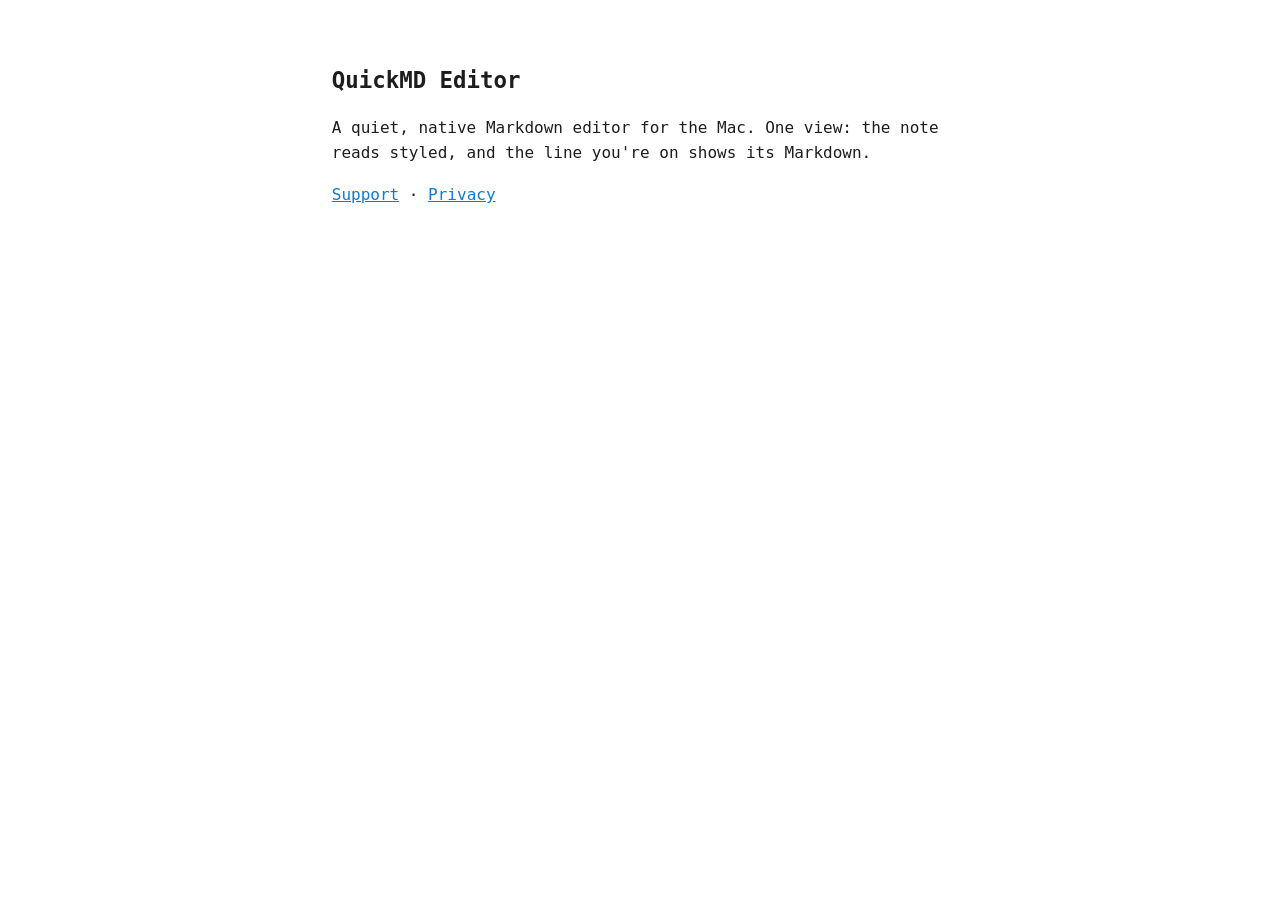
<file: docs/index.html>
<!doctype html><html lang="en"><head><meta charset="utf-8"><meta name="viewport" content="width=device-width,initial-scale=1">
<title>QuickMD Editor</title><link rel="stylesheet" href="style.css"></head><body><main>
<h1>QuickMD Editor</h1>
<p>A quiet, native Markdown editor for the Mac. One view: the note reads styled, and the line you're on shows its Markdown.</p>
<p><a href="support.html">Support</a> · <a href="privacy.html">Privacy</a></p>
</main></body></html>
</file>
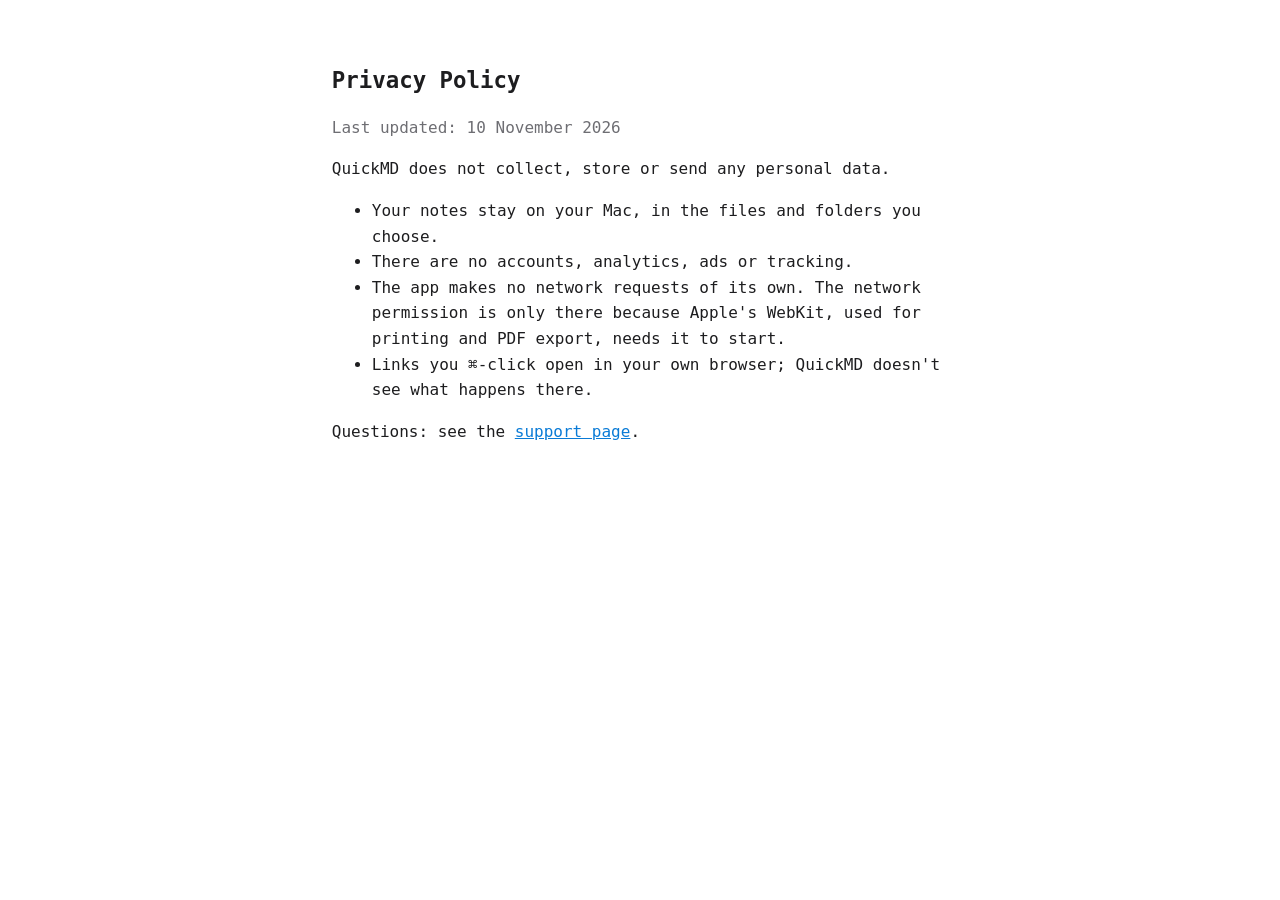
<file: docs/privacy.html>
<!doctype html><html lang="en"><head><meta charset="utf-8"><meta name="viewport" content="width=device-width,initial-scale=1">
<title>QuickMD Editor Privacy</title><link rel="stylesheet" href="style.css"></head><body><main>
<h1>Privacy Policy</h1>
<p class="dim">Last updated: 10 November 2026</p>
<p>QuickMD does not collect, store or send any personal data.</p>
<ul>
<li>Your notes stay on your Mac, in the files and folders you choose.</li>
<li>There are no accounts, analytics, ads or tracking.</li>
<li>The app makes no network requests of its own. The network permission is only there because Apple's WebKit, used for printing and PDF export, needs it to start.</li>
<li>Links you ⌘-click open in your own browser; QuickMD doesn't see what happens there.</li>
</ul>
<p>Questions: see the <a href="support.html">support page</a>.</p>
</main></body></html>
</file>
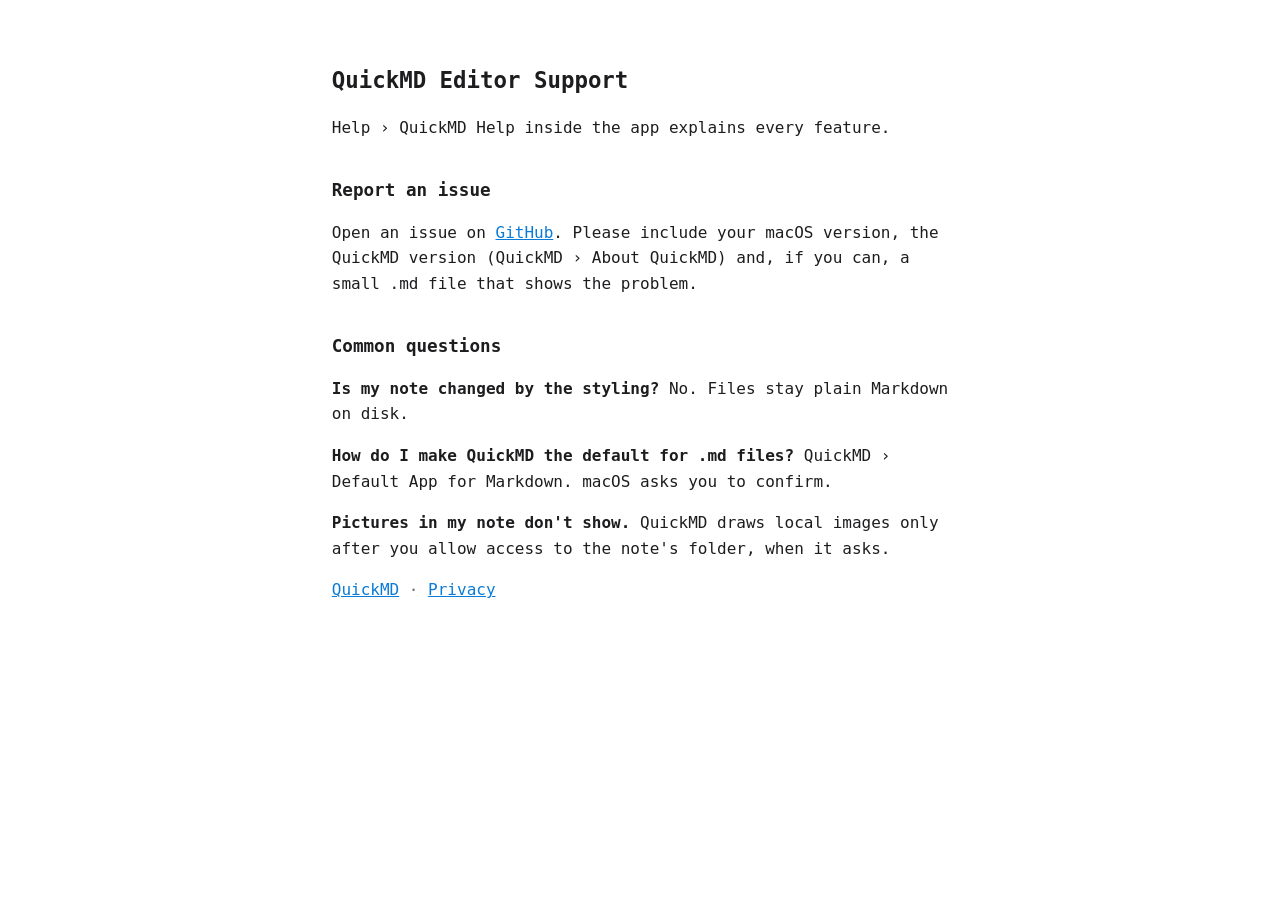
<file: docs/support.html>
<!doctype html><html lang="en"><head><meta charset="utf-8"><meta name="viewport" content="width=device-width,initial-scale=1">
<title>QuickMD Editor Support</title><link rel="stylesheet" href="style.css"></head><body><main>
<h1>QuickMD Editor Support</h1>
<p>Help › QuickMD Help inside the app explains every feature.</p>
<h2>Report an issue</h2>
<p>Open an issue on <a href="https://github.com/ihsansoycelik/quickmd/issues">GitHub</a>. Please include your macOS version, the QuickMD version (QuickMD › About QuickMD) and, if you can, a small .md file that shows the problem.</p>
<h2>Common questions</h2>
<p><b>Is my note changed by the styling?</b> No. Files stay plain Markdown on disk.</p>
<p><b>How do I make QuickMD the default for .md files?</b> QuickMD › Default App for Markdown. macOS asks you to confirm.</p>
<p><b>Pictures in my note don't show.</b> QuickMD draws local images only after you allow access to the note's folder, when it asks.</p>
<p class="dim"><a href="index.html">QuickMD</a> · <a href="privacy.html">Privacy</a></p>
</main></body></html>
</file>
<file: docs/style.css>
:root { --bg: #fff; --fg: #1d1d1f; --dim: #6e6e73; --link: #0a7bd6; }
@media (prefers-color-scheme: dark) { :root { --bg: #141414; --fg: #f2f2f2; --dim: #9a9a9f; --link: #4db5ff; } }
body { background: var(--bg); color: var(--fg); font: 16px/1.6 ui-monospace, "SF Mono", Menlo, monospace; margin: 0; padding: 48px 16px; }
main { max-width: 64ch; margin: 0 auto; }
h1 { font-size: 1.4em; } h2 { font-size: 1.1em; margin-top: 2em; }
a { color: var(--link); } .dim { color: var(--dim); }
</file>
